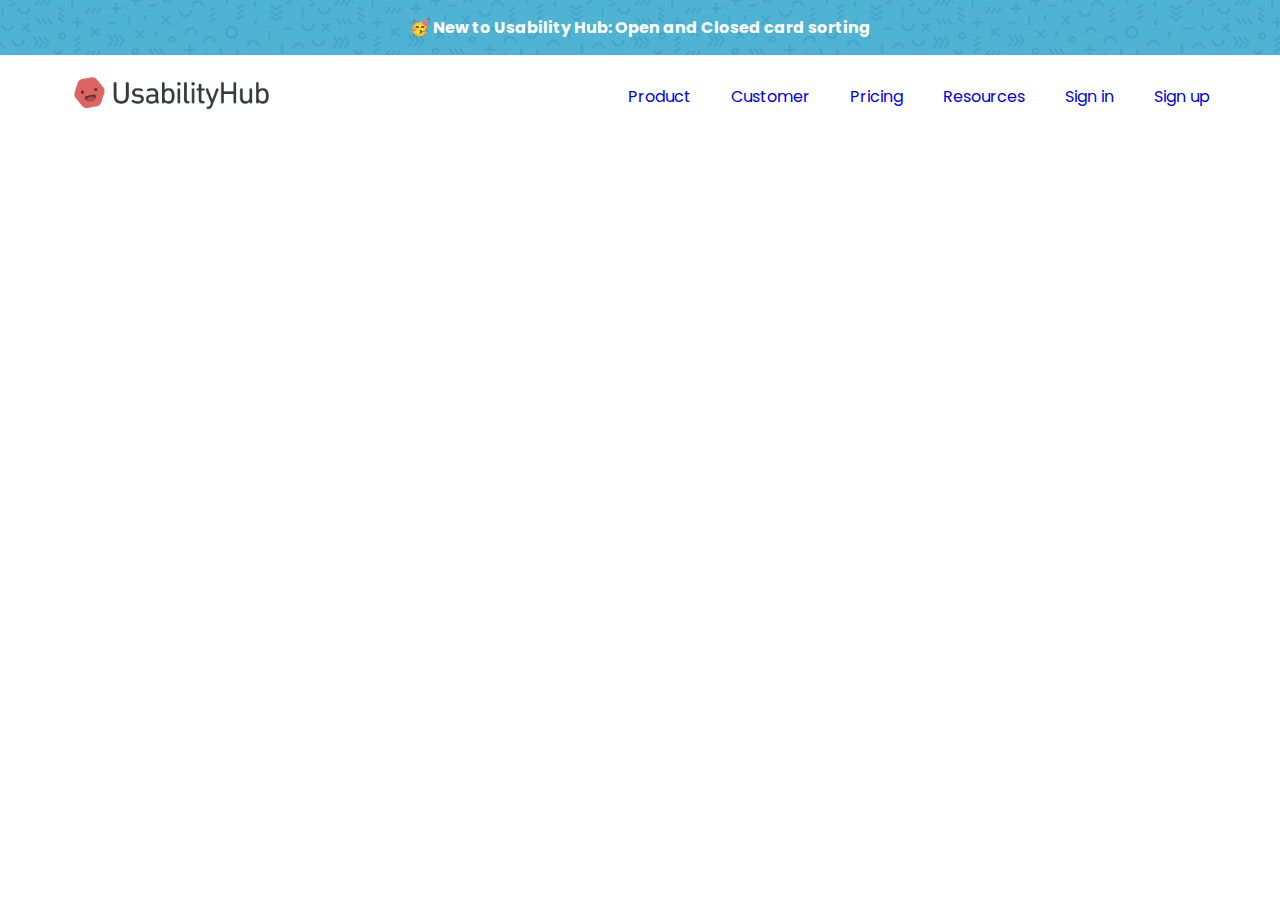
<file: index.html>
<!DOCTYPE html>
<html lang="en">
<head>
    <meta charset="UTF-8">
    <meta http-equiv="X-UA-Compatible" content="IE=edge">
    <meta name="viewport" content="width=device-width, initial-scale=1.0">
    <title>My Website</title>
    <link rel="stylesheet" href="style.css">
</head>
<body>
    
    <div class="top-banner">
        <div class="container">

            <div class="small-bold-text banner-text">🥳 New to Usability Hub: Open and Closed card sorting</div>
        </div>
    </div>
    <nav>
        <div class="container main-nav flex">
            <a href="#" class="company-logo">
                <img src="./assets/asset 1.png" alt="company-logo">
            </a>
            <div class="nav-links">
                <ul class="flex">
                    
                    <li><a href="#" class="hover-links">Product</a></li>
                    <li><a href="#" class="hover-links">Customer</a></li>
                    <li><a href="#" class="hover-links">Pricing</a></li>
                    <li><a href="#" class="hover-links">Resources</a></li>
                    <li><a href="#" class="hover-links">Sign in</a></li>
                    <li><a href="#" class="hover-links">Sign up</a></li>
                </ul>
            </div>
        </div>
    </nav>

    <header>
        <div class="container"></div>
    </header>

    <section class="companies-section">
        <div class="container">

        </div>
    </section>

    <section class="features-section"></section>
    
    <section class="big-feature-section"></section>
    <section class="big-feature-section"></section>
    <section class="big-feature-section"></section>

    <section class="example-section"></section>

    <section class="cta-section"></section>

    <footer></footer>

    <div class="subfooter"></div>

    <script src="https://fontawesome.com/c1fc3d2826.js" crossorigin="anonymous"></script>
</body>
</html>
</file>
<file: style.css>
@import url('https://fonts.googleapis.com/css2?family=Poppins:wght@400;700&family=Roboto:wght@400;700&display=swap');


*{
    margin:0;
    padding: 0;
    box-sizing: border-box;
}

:root{
    --primary--text-color: #183b56;
    --secondary-text-color: #577592;
    --accent-color: #2294ed;
    --accent-color-dark: #1d69a3;
    --padding-inline-section: 20px;

}

body{
    font-family: 'Poppins',sans-serif;
    color: var(--primary--text-color);
}

h1{
    font-size: 3rem;
}

h2{
    font-size: 2rem;
}

h2{
    font-size: 1.5rem;
}

p{
    font-family: 'Roboto',sans-serif;
    font-size: 1.25rem;
    color: var(--secondary-text-color);
    line-height: 1.8rem;
}

a{
    text-decoration: none;
    display: inline-block;
}

ul{
    list-style: none;
}

/* utility classes */

.small-bold-text{
    font-size: 1rem;
    font-weight: 700;
}

.container{
    max-width:1180px;
    margin-inline: auto;
    padding-inline: var(--padding-inline-section);
}

.flex{
    display: flex;
    align-items: center;
}

/* top banner */

.top-banner{
    background-image: url('./assets/asset\ 32.png');
    background-color: #4fb3d4;
    background-size: 300px;
}

.banner-text{
    color: white;
    padding: 15px 30px;
    text-align: center;
}

/* nav bannner */

.main-nav{
    margin-top: 20px;
    justify-content: space-between;
}

.company-logo img{
    width: 200px;
}

.nav-links{
    flex-basis: 730px;
}

.nav-links ul{
    justify-content: end;
    gap: 40px;
}
</file>
